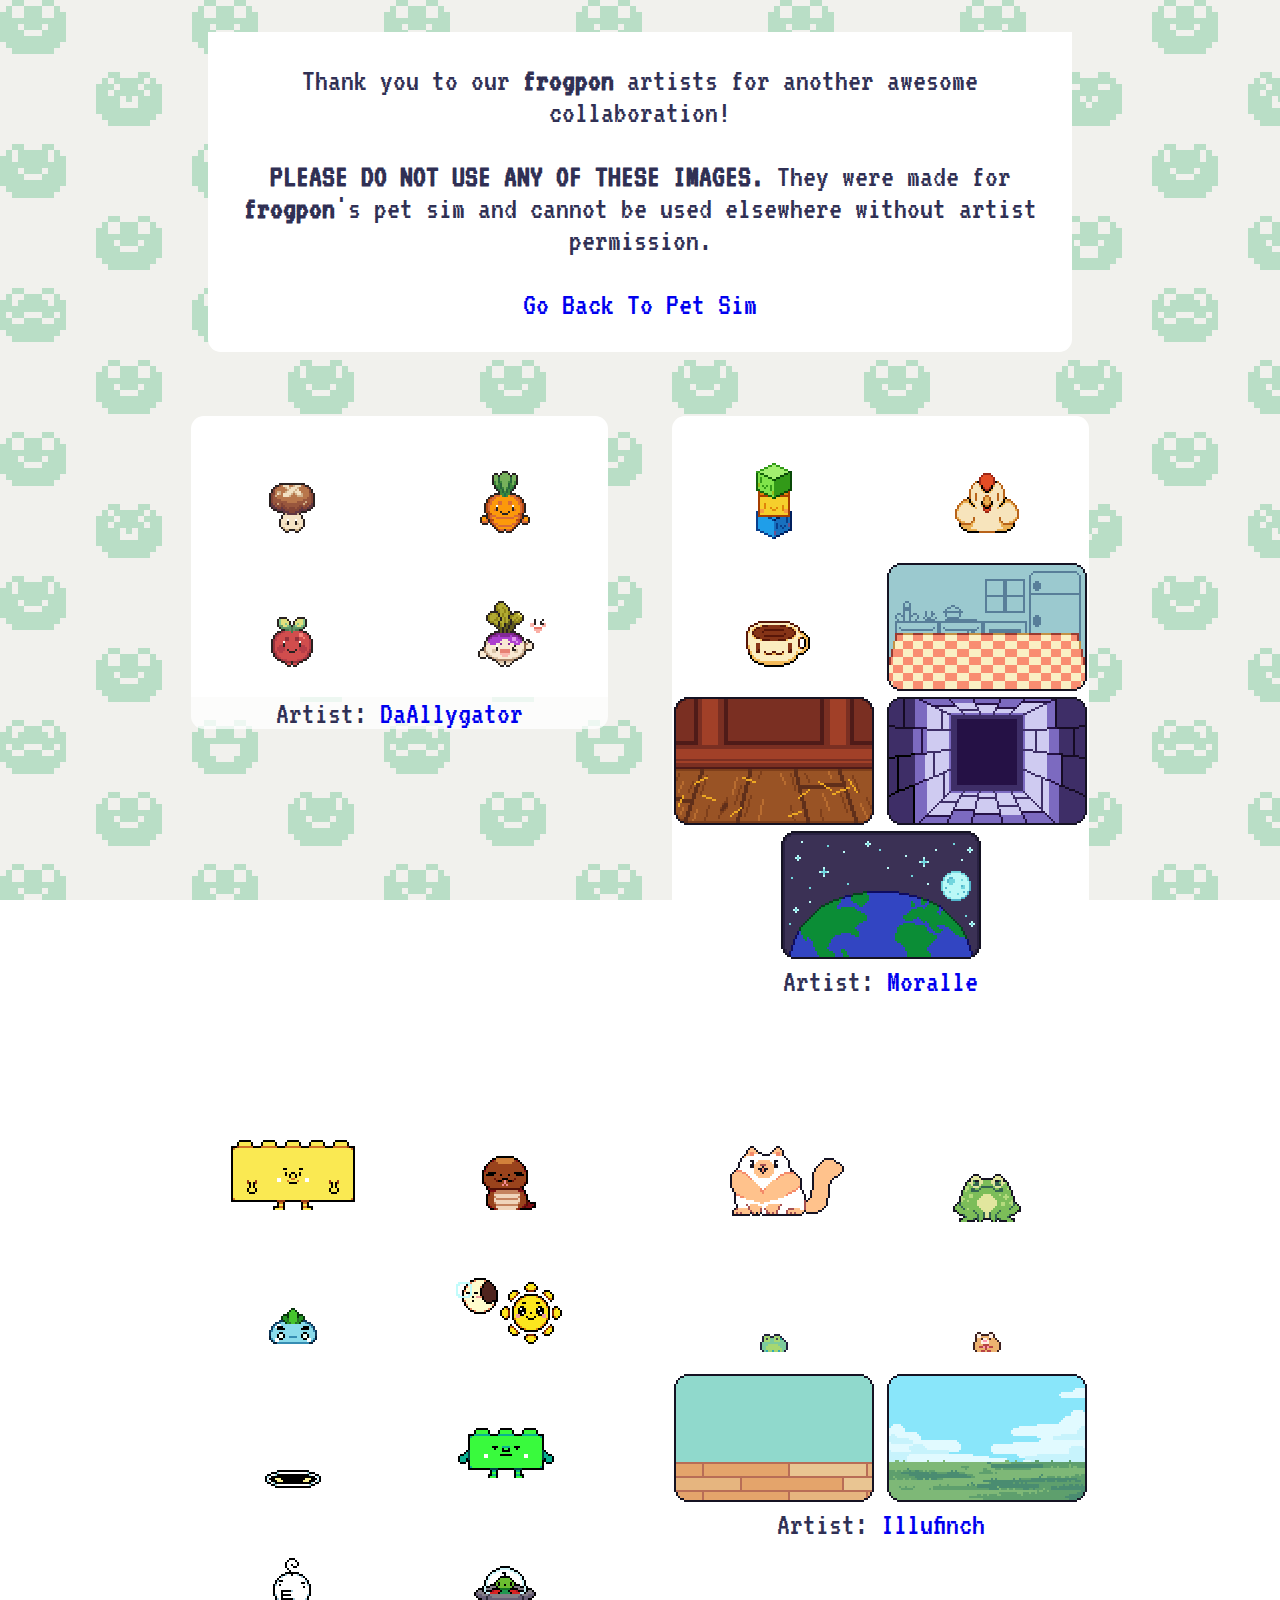
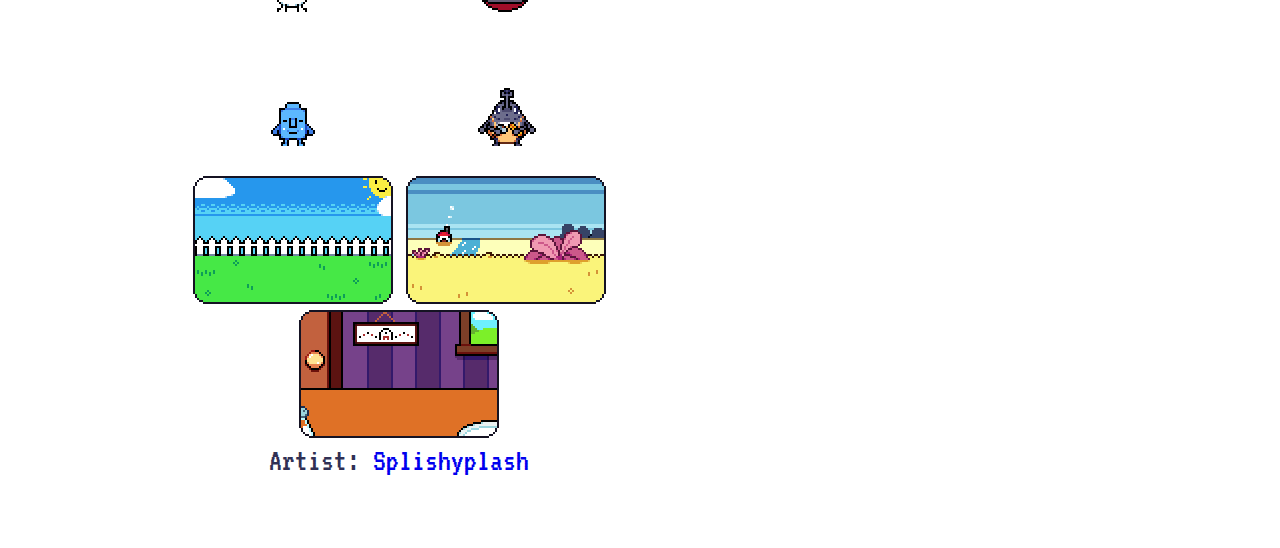
<file: petsim/credits/index.html>
<!DOCTYPE html>
<html lang="en">
	<head>
		<title>Frogpon Pet Sim Credits</title>
		<meta name="viewport" content="width=device-width, initial-scale=1">
		<meta content="text/html;charset=utf-8" http-equiv="Content-Type">
		<meta content="utf-8" http-equiv="encoding">
		<!--LOAD CSS-->
		 <link rel="stylesheet" href="css/credits.css">
		
		<script type="text/javascript" src="https://code.jquery.com/jquery-1.8.2.js"></script>

	</head>
<body>
<div class="credit" style="margin:1em auto;padding:1em;max-width:800px;background:#fff;">
Thank you to our <b>frogpon</b> artists for another awesome collaboration!
<br><br>
<b>PLEASE DO NOT USE ANY OF THESE IMAGES.</b> They were made for <b>frogpon</b>'s pet sim and cannot be used elsewhere without artist permission.
<br><br><a href="/">Go Back To Pet Sim</a>
</div>

<div id="container">

	
	<div class="showcase">
	<div class="artworkBG">
	<img src="img\ally1.gif" class="artwork">
	<img src="img\ally2.gif" class="artwork">
	<img src="img\ally3.gif" class="artwork">
	<img src="img\ally4.gif" class="artwork">
	</div>
	<div class="credit">Artist: 
	<a href="https://daallygator.carrd.co/" target="_blank">DaAllygator</a>
	</div>
	</div>
	
	<div class="showcase">
	<div class="artworkBG">
	<img src="img/moralle1.gif" class="artwork">
	<img src="img/moralle2.gif" class="artwork">
	<img src="img/moralle3.gif" class="artwork">
	<img src="img/moralle1.png" class="artwork">
	<img src="img/moralle2.png" class="artwork">
	<img src="img/moralle3.png" class="artwork">
	<img src="img/moralle4.png" class="artwork">
	</div>
	<div class="credit">
	Artist: <a href="https://x.com/platinmoralle" target="_blank">Moralle</a>
	</div>
	</div>
	
	<div class="showcase">
	<div class="artworkBG">
	<img src="img/splishy1.gif" class="artwork">
	<img src="img/splishy2.gif" class="artwork">
	<img src="img/splishy3.gif" class="artwork">
	<img src="img/splishy4.gif" class="artwork">
	<img src="img/splishy5.gif" class="artwork">
	<img src="img/splishy6.gif" class="artwork">
	<img src="img/splishy7.gif" class="artwork">
	<img src="img/splishy8.gif" class="artwork">
	<img src="img/splishy9.gif" class="artwork">
	<img src="img/splishy10.gif" class="artwork">
	<img src="img/splishy1.png" class="artwork">
	<img src="img/splishy2.png" class="artwork">
	<img src="img/splishy3.png" class="artwork">
	</div>
	<div class="credit">
	Artist: <a href="https://twitter.com/splishyplash/" target="_blank">Splishyplash</a>
	</div>
	</div>
	
	<div class="showcase">
	<div class="artworkBG">
	<img src="img/tono1.gif" class="artwork">
	<img src="img/tono2.gif" class="artwork">
	<img src="img/tono3.gif" class="artwork">
	<img src="img/tono4.gif" class="artwork">
	<img src="img/tono1.png" class="artwork">
	<img src="img/tono2.png" class="artwork">
	</div>
	<div class="credit">
	Artist: <a href="https://twitter.com/illufinch/" target="_blank">Illufinch</a></div>
	</div>
</div>
</body>

</html>
</file>
<file: petsim/credits/css/credits.css>
@import url('https://fonts.googleapis.com/css2?family=DotGothic16&family=Silkscreen:wght@700&family=VT323&display=swap');

html {
  background:url('/petsim/credits/img/bg.png') fixed;
  font-family: 'VT323', monospace;
  font-size:2em;
  color:#303054;
}

#container{
width:100%;
margin:0 auto;
padding:0;
display:flex;
flex-wrap: wrap;
justify-content:center;
}

img {
  image-rendering: pixelated;
  image-rendering: -moz-crisp-edges;
  image-rendering: crisp-edges;
  # box-shadow:2px 2px 1px rgba(0,0,0,0.2);
}

.artworkBG{
	background:#fff;
	border-radius:0.4em 0.4em 0 0;
	position:relative;
	z-index:-2;
	padding-top:0.4em;
}

.showcase{
   margin:1em;
   padding-bottom:1em;
   width:100%;
   max-width:33%;
   text-align:center;
}

@media (max-width:800px) {
	.showcase{
		max-width:66%;
	}
}

@media (max-width:400px) {
	.showcase{
		max-width:100%;
	}
}

.artwork{
   width:100%;
   max-width:200px;
   margin:auto;
   position:relative;
   z-index:-1;
}

.credit{
   text-align:center;
   background:rgba(255,255,255,0.75);
   border-radius:0 0 .4em .4em;
}

a {
   text-decoration:none;
}

a:hover {
	text-decoration:underline;
}}
</file>
